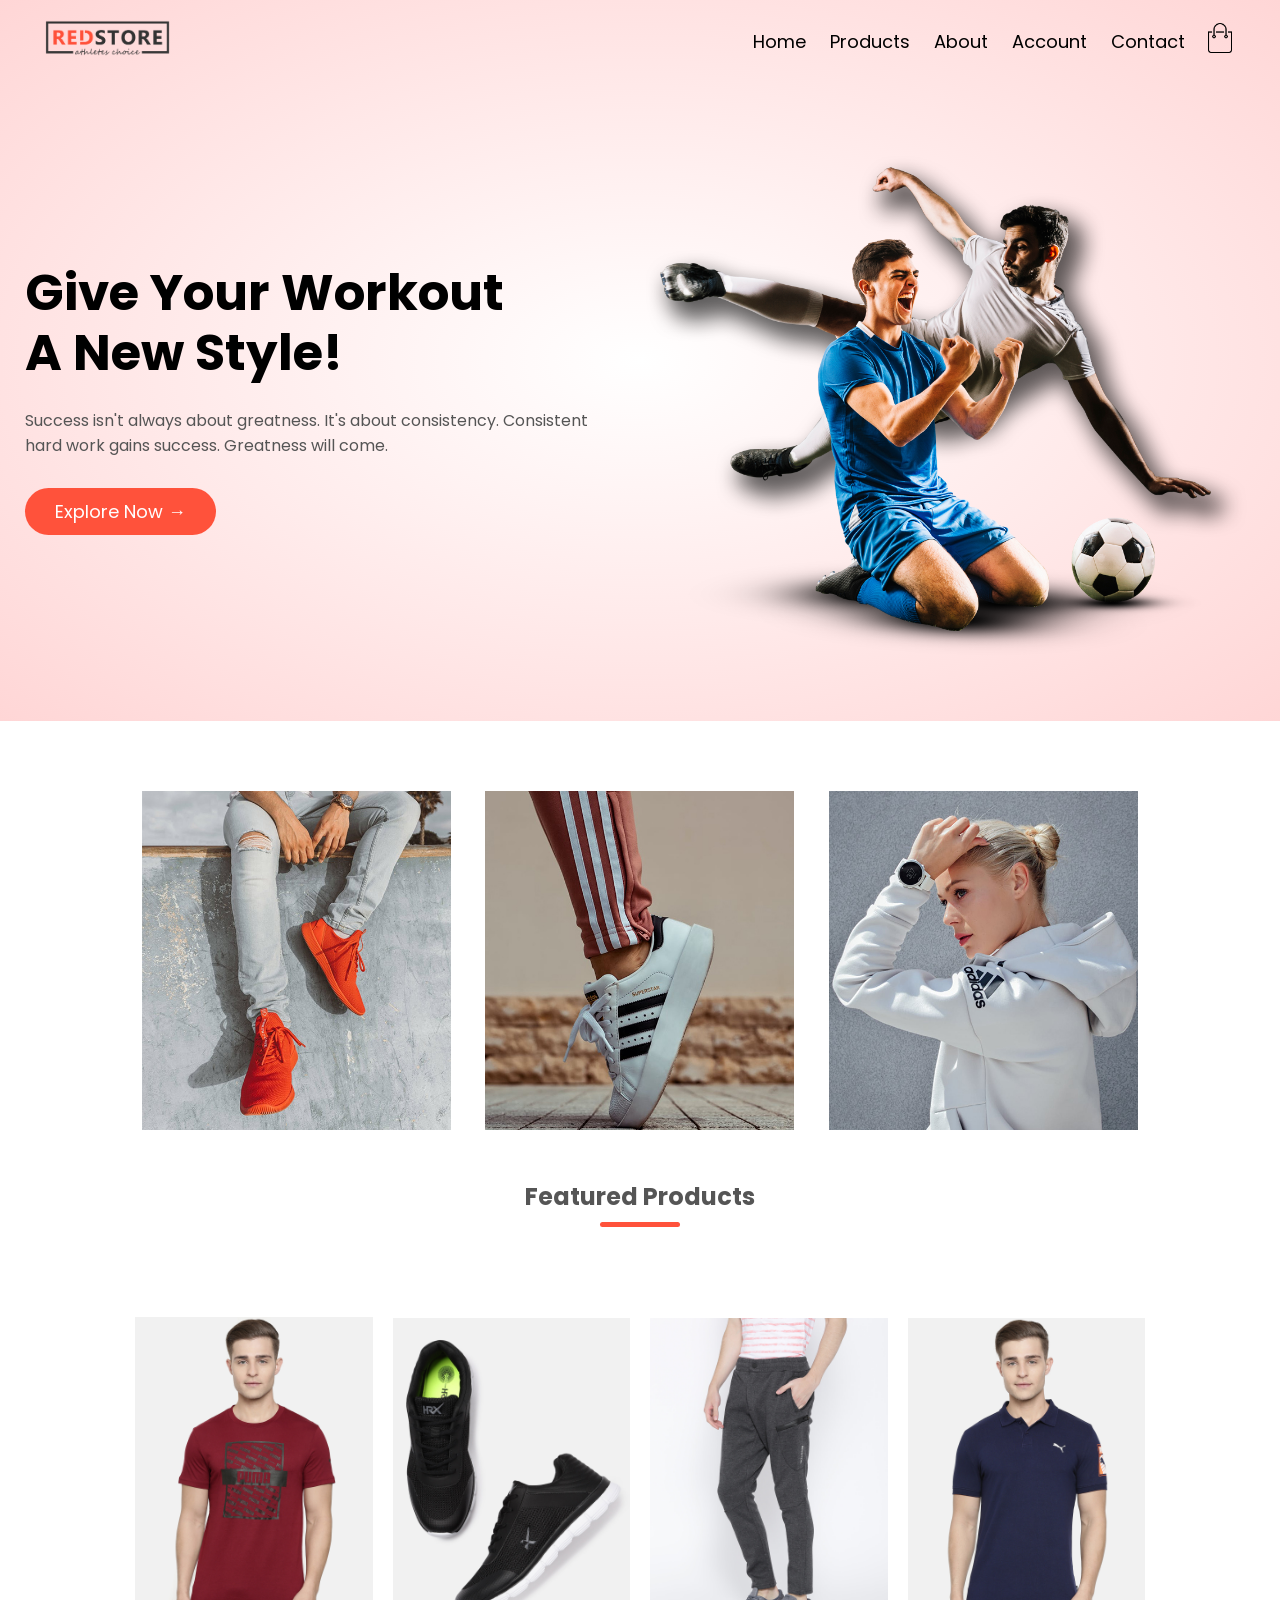
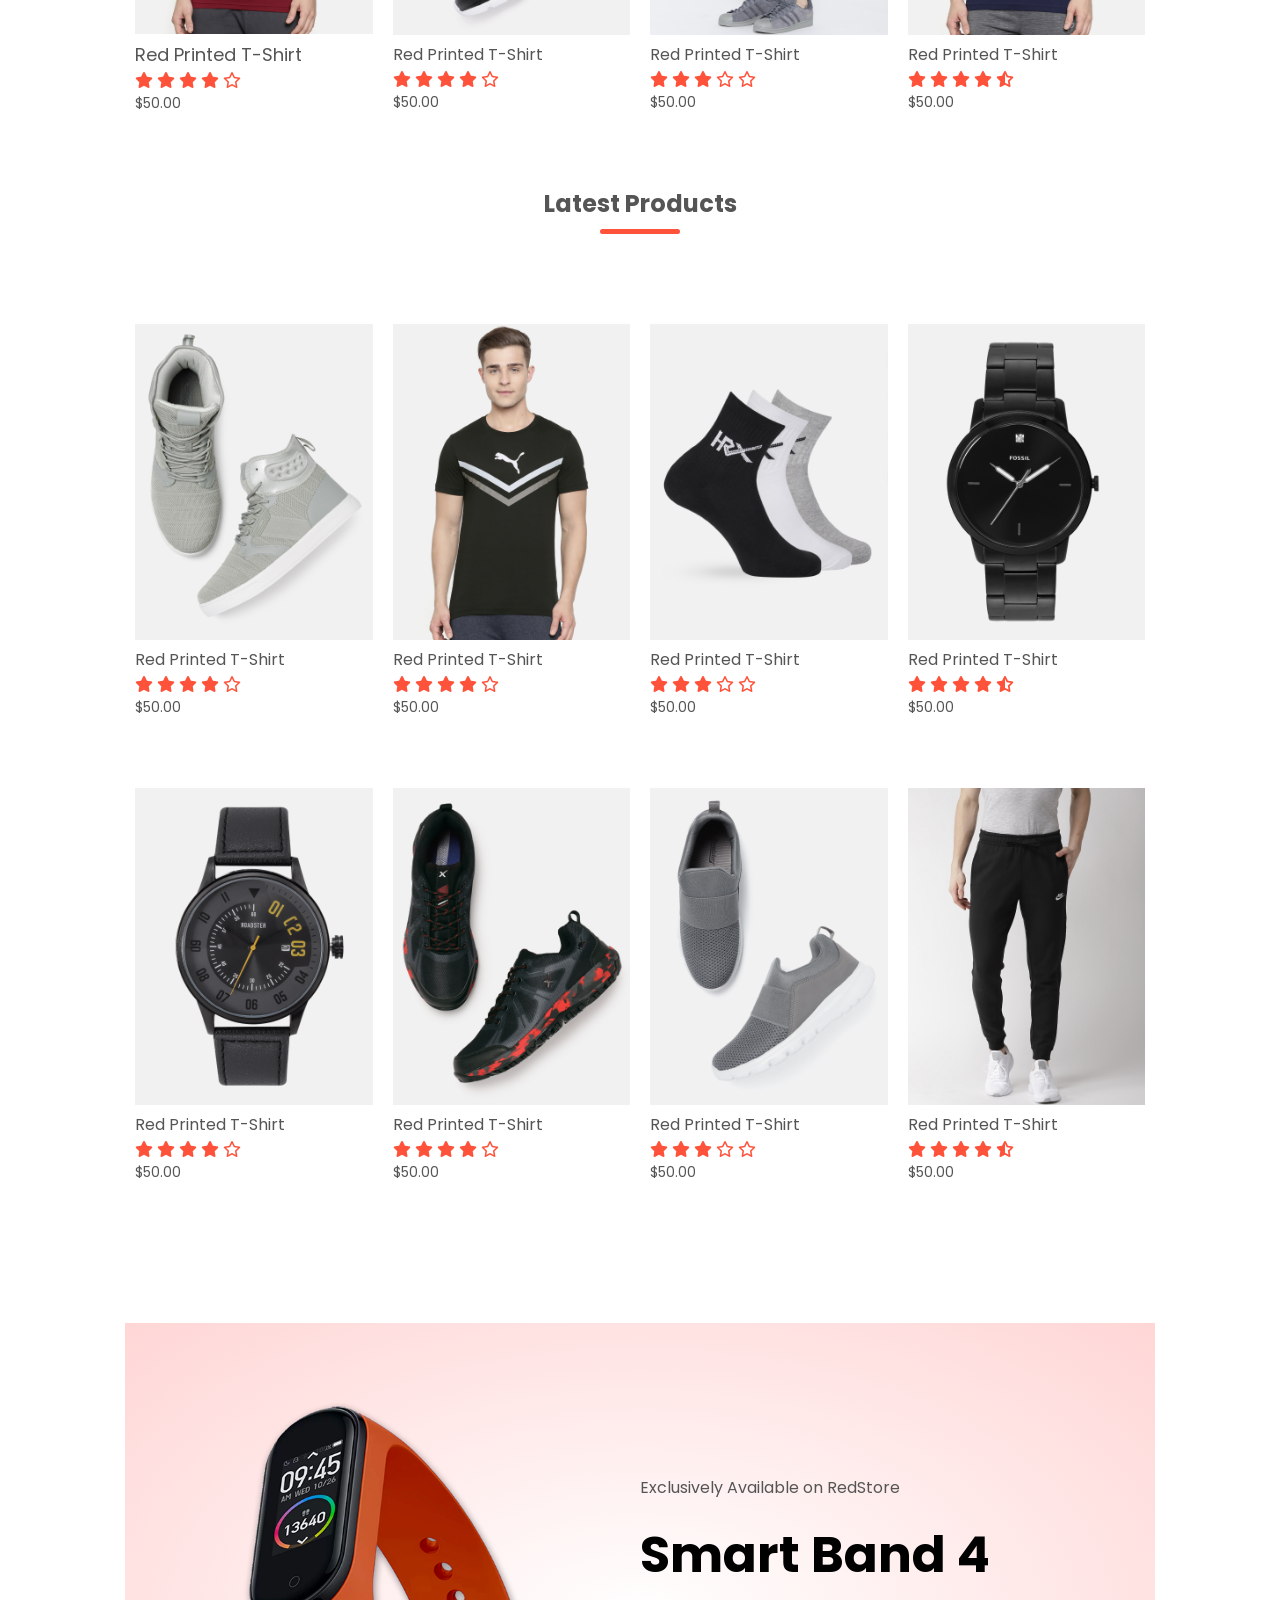
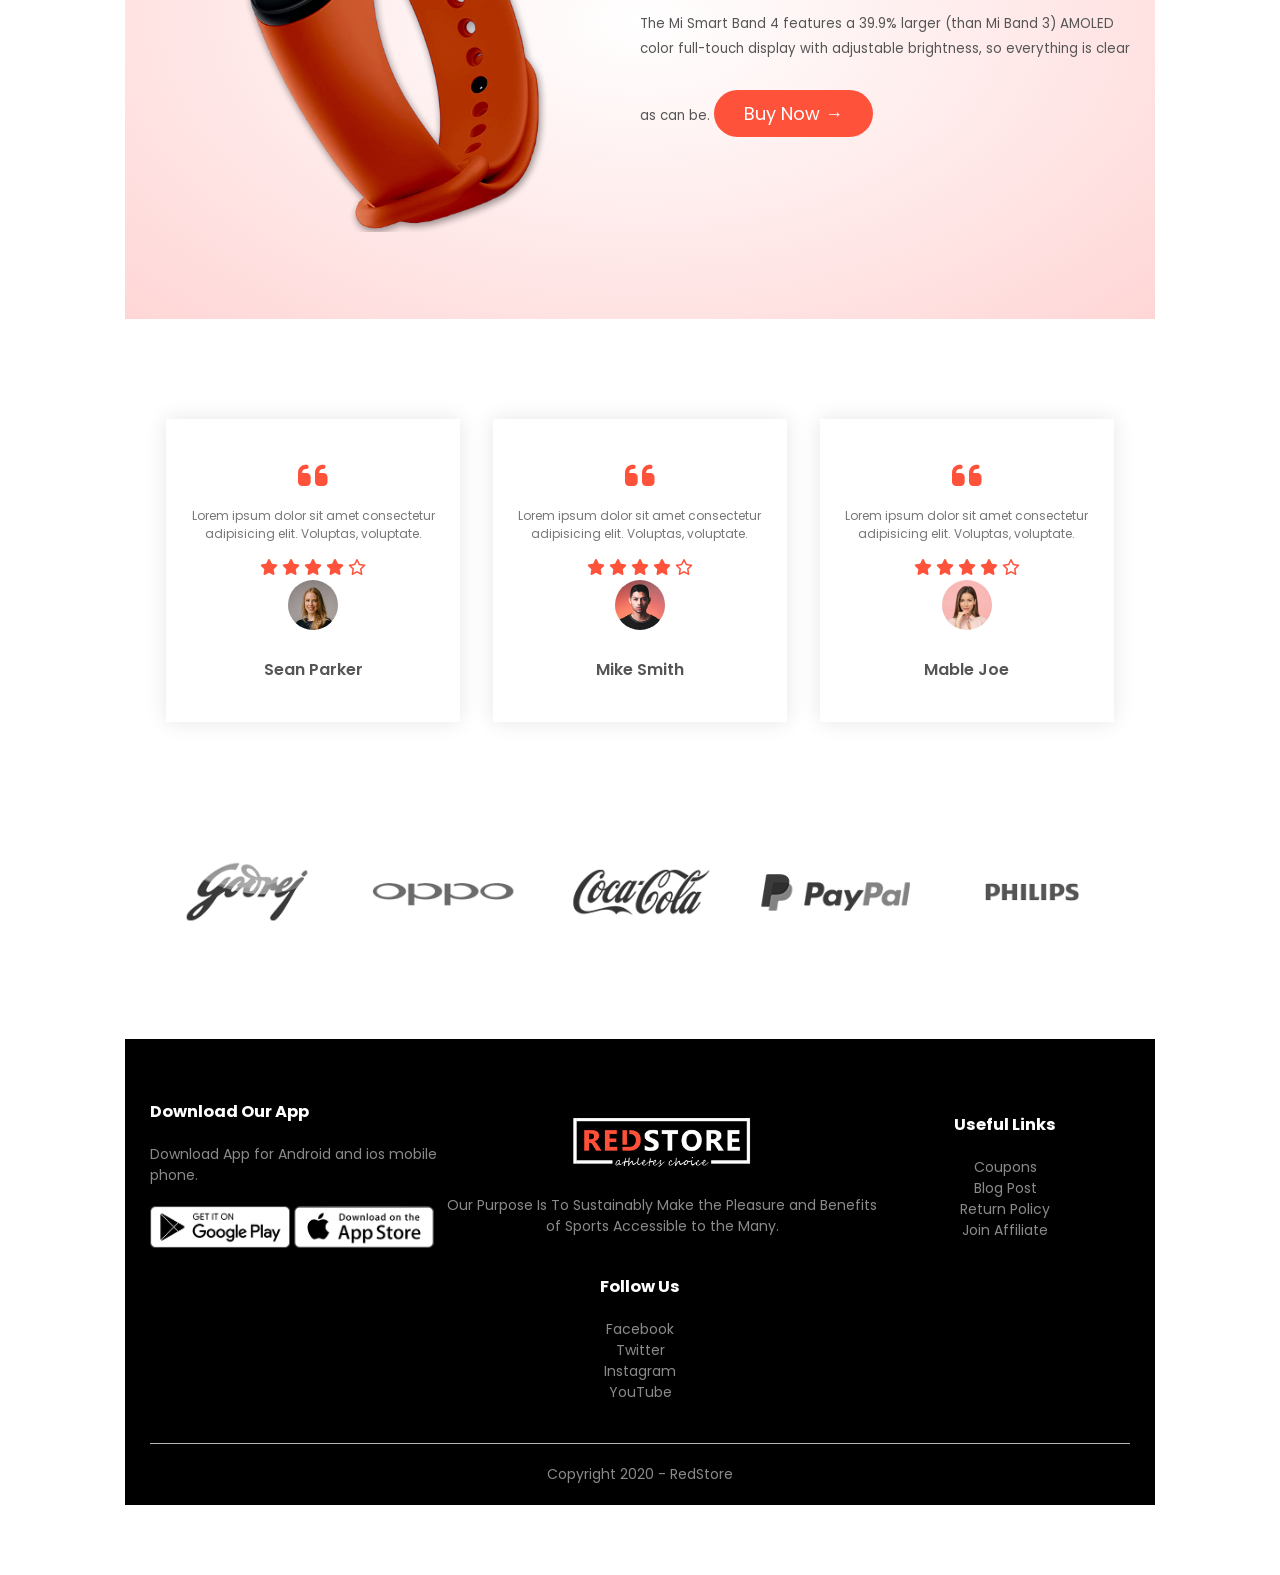
<file: index.html>
<!DOCTYPE html>
<html lang="en">
<head>
    <meta charset="UTF-8">
    <meta name="viewport" content="width=device-width, initial-scale=1.0">
    <title>RedStore | Your Fashion Destination</title>
    <link rel="stylesheet" href="style.css">
    <link rel="preconnect" href="https://fonts.googleapis.com">
<link rel="preconnect" href="https://fonts.gstatic.com" crossorigin>
<link href="https://fonts.googleapis.com/css2?family=Poppins:wght@300;400;500;600;700&display=swap" rel="stylesheet">
    <link rel="stylesheet" href="https://cdnjs.cloudflare.com/ajax/libs/font-awesome/6.6.0/css/all.min.css">
</head>
<body>
    <div class="header">

    <div class="container">
      <div class="navbar">
       <div class="logo">
        <a href="index.html"><img src="images/logo.png" width="125px"></a>
       </div>
       <nav>
            <ul id="MenuItems">
                <li><a href="index.html">Home</a></li>
                <li><a href="product.html">Products</a></li>
                <li><a href="product-details.html">About</a></li>
                <li><a href="account.html">Account</a></li>
                <li><a href="">Contact</a></li>
            </ul>
        </nav>
        <a href="cart.html"><img src="images/cart.png" width="30px" height="30px"></a>
        <img src="images/menu.png" class="menu-icon" 
        onclick="menutoggle()">
    </div>
    <div class="row">
        <div class="col-2">
            <h1>Give Your Workout<br> A New Style!</h1>
            <p>Success isn't always about greatness. It's about consistency. Consistent <br>hard work gains success. Greatness will come.</p>
            <a href="#" class="btn">Explore Now &#8594;</a>
        </div>
        <div class="col-2">
            <img src="images/image1.png">
    </div>
    </div>
</div>

</div>
    <!-- featured categories -->
    <div class="categories">
        <div class="small-container">
            <div class="row">
                <div class="col-3">
                    <img src="images/category-1.jpg">
                </div>
                <div class="col-3">
                    <img src="images/category-2.jpg">
                </div>
                <div class="col-3">
                    <img src="images/category-3.jpg">
                </div>
            </div>
        </div>
        <!-- featured products -->
        <div class="small-container">
            <h2 class="title">Featured Products</h2>
            <div class="row">
                <div class="col-4">
                    <a href="product-details.html"><img src="images/product-1.jpg"></a>
                    <a href="product-details.html"><h4>Red Printed T-Shirt</h4></a>
                    <div class="rating">
                        <i class="fa-solid fa-star"></i>
                        <i class="fa-solid fa-star"></i>
                        <i class="fa-solid fa-star"></i>
                        <i class="fa-solid fa-star"></i>
                        <i class="fa-regular fa-star"></i>
                    </div>
                    <p>$50.00</p>
                </div>
                <div class="col-4">
                    <img src="images/product-2.jpg">
                    <h4>Red Printed T-Shirt</h4>
                    <div class="rating">
                        <i class="fa-solid fa-star"></i>
                        <i class="fa-solid fa-star"></i>
                        <i class="fa-solid fa-star"></i>
                        <i class="fa-solid fa-star"></i>
                        <i class="fa-regular fa-star"></i>
                    </div>
                    <p>$50.00</p>
                </div>
                <div class="col-4">
                    <img src="images/product-3.jpg">
                    <h4>Red Printed T-Shirt</h4>
                    <div class="rating">
                        <i class="fa-solid fa-star"></i>
                        <i class="fa-solid fa-star"></i>
                        <i class="fa-solid fa-star"></i>
                        <i class="fa-regular fa-star"></i>
                        <i class="fa-regular fa-star"></i>
                    </div>
                    <p>$50.00</p>
                </div>
                <div class="col-4">
                    <img src="images/product-4.jpg">
                    <h4>Red Printed T-Shirt</h4>
                    <div class="rating">
                        <i class="fa-solid fa-star"></i>
                        <i class="fa-solid fa-star"></i>
                        <i class="fa-solid fa-star"></i>
                        <i class="fa-solid fa-star"></i>
                        <i class="fa-solid fa-star-half-stroke"></i>
                    </div>
                    <p>$50.00</p>
                </div>
            </div>
            <h2 class="title">Latest Products</h2>
            <div class="row">
                <div class="col-4">
                    <img src="images/product-5.jpg">
                    <h4>Red Printed T-Shirt</h4>
                    <div class="rating">
                        <i class="fa-solid fa-star"></i>
                        <i class="fa-solid fa-star"></i>
                        <i class="fa-solid fa-star"></i>
                        <i class="fa-solid fa-star"></i>
                        <i class="fa-regular fa-star"></i>
                    </div>
                    <p>$50.00</p>
                </div>
                <div class="col-4">
                    <img src="images/product-6.jpg">
                    <h4>Red Printed T-Shirt</h4>
                    <div class="rating">
                        <i class="fa-solid fa-star"></i>
                        <i class="fa-solid fa-star"></i>
                        <i class="fa-solid fa-star"></i>
                        <i class="fa-solid fa-star"></i>
                        <i class="fa-regular fa-star"></i>
                    </div>
                    <p>$50.00</p>
                </div>
                <div class="col-4">
                    <img src="images/product-7.jpg">
                    <h4>Red Printed T-Shirt</h4>
                    <div class="rating">
                        <i class="fa-solid fa-star"></i>
                        <i class="fa-solid fa-star"></i>
                        <i class="fa-solid fa-star"></i>
                        <i class="fa-regular fa-star"></i>
                        <i class="fa-regular fa-star"></i>
                    </div>
                    <p>$50.00</p>
                </div>
                <div class="col-4">
                    <img src="images/product-8.jpg">
                    <h4>Red Printed T-Shirt</h4>
                    <div class="rating">
                        <i class="fa-solid fa-star"></i>
                        <i class="fa-solid fa-star"></i>
                        <i class="fa-solid fa-star"></i>
                        <i class="fa-solid fa-star"></i>
                        <i class="fa-solid fa-star-half-stroke"></i>
                    </div>
                    <p>$50.00</p>
                </div>
                </div>
                <div class="row">
                <div class="col-4">
                    <img src="images/product-9.jpg">
                    <h4>Red Printed T-Shirt</h4>
                    <div class="rating">
                        <i class="fa-solid fa-star"></i>
                        <i class="fa-solid fa-star"></i>
                        <i class="fa-solid fa-star"></i>
                        <i class="fa-solid fa-star"></i>
                        <i class="fa-regular fa-star"></i>
                    </div>
                    <p>$50.00</p>
                </div>
                <div class="col-4">
                    <img src="images/product-10.jpg">
                    <h4>Red Printed T-Shirt</h4>
                    <div class="rating">
                        <i class="fa-solid fa-star"></i>
                        <i class="fa-solid fa-star"></i>
                        <i class="fa-solid fa-star"></i>
                        <i class="fa-solid fa-star"></i>
                        <i class="fa-regular fa-star"></i>
                    </div>
                    <p>$50.00</p>
                </div>
                <div class="col-4">
                    <img src="images/product-11.jpg">
                    <h4>Red Printed T-Shirt</h4>
                    <div class="rating">
                        <i class="fa-solid fa-star"></i>
                        <i class="fa-solid fa-star"></i>
                        <i class="fa-solid fa-star"></i>
                        <i class="fa-regular fa-star"></i>
                        <i class="fa-regular fa-star"></i>
                    </div>
                    <p>$50.00</p>
                </div>
                <div class="col-4">
                    <img src="images/product-12.jpg">
                    <h4>Red Printed T-Shirt</h4>
                    <div class="rating">
                        <i class="fa-solid fa-star"></i>
                        <i class="fa-solid fa-star"></i>
                        <i class="fa-solid fa-star"></i>
                        <i class="fa-solid fa-star"></i>
                        <i class="fa-solid fa-star-half-stroke"></i>
                    </div>
                    <p>$50.00</p>
                </div>
                
            </div>

            <!-- offer -->

            
                <div class="offer">
                    <div class="small-container">
                        <div class="row">
                            <div class="col-2">
                                <img src="images/exclusive.png" class="offer-img">
                            </div>
                            <div class="col-2">
                                <p>Exclusively Available on RedStore</p>
                                <h1>Smart Band 4</h1>
                                <small>The Mi Smart Band 4 features a 39.9% larger (than Mi Band 3) AMOLED color full-touch display with adjustable brightness, so everything is clear as can be.</small>
                                <a href="#" class="btn">Buy Now &#8594;</a>
                            </div>
                        </div>
                    </div>
                </div>
<!--  testimonial -->
                <div class="testimonial">
                    <div class="small-container">
                        <div class="row">
                            <div class="col-3">
                                <i class="fa-solid fa-quote-left"></i>
                                <p>Lorem ipsum dolor sit amet consectetur adipisicing elit. Voluptas, voluptate.</p>
                                <div class="rating">
                                    <i class="fa-solid fa-star"></i>
                                    <i class="fa-solid fa-star"></i>
                                    <i class="fa-solid fa-star"></i>
                                    <i class="fa-solid fa-star"></i>
                                    <i class="fa-regular fa-star"></i>
                                </div>
                                <img src="images/user-1.png" >
                                <h3>Sean Parker</h3>
                            </div>
                             <div class="col-3">
                                <i class="fa-solid fa-quote-left"></i>
                                <p>Lorem ipsum dolor sit amet consectetur adipisicing elit. Voluptas, voluptate.</p>
                                <div class="rating">
                                    <i class="fa-solid fa-star"></i>
                                    <i class="fa-solid fa-star"></i>
                                    <i class="fa-solid fa-star"></i>
                                    <i class="fa-solid fa-star"></i>
                                    <i class="fa-regular fa-star"></i>
                                </div>
                                <img src="images/user-2.png" >
                                <h3>Mike Smith</h3>
                            </div>
                             <div class="col-3">
                                <i class="fa-solid fa-quote-left"></i>
                                <p>Lorem ipsum dolor sit amet consectetur adipisicing elit. Voluptas, voluptate.</p>
                                <div class="rating">
                                    <i class="fa-solid fa-star"></i>
                                    <i class="fa-solid fa-star"></i>
                                    <i class="fa-solid fa-star"></i>
                                    <i class="fa-solid fa-star"></i>
                                    <i class="fa-regular fa-star"></i>
                                </div>
                                <img src="images/user-3.png" >
                                <h3>Mable Joe</h3>
                            </div>
                        </div>  

                    </div>

                </div>
 <!-- -------brands---------- -->
                <div class="brands">
                    <div class="small-container">
                        <div class="row">
                            <div class="col-5">
                                <img src="images/logo-godrej.png" >
                            </div>
                             <div class="col-5">
                                <img src="images/logo-oppo.png" >
                            </div>
                             <div class="col-5">
                                <img src="images/logo-coca-cola.png" >
                            </div>
                             <div class="col-5">
                                <img src="images/logo-paypal.png" >
                            </div>
                             <div class="col-5">
                                <img src="images/logo-philips.png" >
                            </div>
                        </div>  

                    </div>

                </div>
                <!-- -----footer------ -->
                <div class="footer">
                    <div class="container">
                        <div class="row">
                            <div class="footer-col-1">
                                <h3>Download Our App</h3>
                                <p>Download App for Android and ios mobile phone.</p>
                                <div class="app-logo">
                                    <img src="images/play-store.png" >
                                    <img src="images/app-store.png" >
                                </div>
                            </div>
                             <div class="footer-col-2">
                                <img src="images/logo-white.png" >
                                <p>Our Purpose Is To Sustainably Make the Pleasure and Benefits of Sports Accessible to the Many.</p>
                            </div>
                             <div class="footer-col-3">
                                <h3>Useful Links</h3>
                                <ul>
                                    <li>Coupons</li>
                                    <li>Blog Post</li>
                                    <li>Return Policy</li>
                                    <li>Join Affiliate</li>
                                </ul>
                            </div>
                             <div class="footer-col-4">
                                <h3>Follow Us</h3>
                                <ul>
                                    <li>Facebook</li>
                                    <li>Twitter</li>
                                    <li>Instagram</li>
                                    <li>YouTube</li>
                                </ul>
                            </div>
                        </div>  
                        <hr>
                        <p class="copyright">Copyright 2020 - RedStore</p>

                    </div>
                    </div>

                    <!-- ------js for toggle menu------- -->
                    <script>
                        var MenuItems = document.getElementById("MenuItems");
                        MenuItems.style.maxHeight = "0px";
                        function menutoggle(){
                            if(MenuItems.style.maxHeight == "0px"){
                                MenuItems.style.maxHeight = "200px";
                            }
                            else{
                                MenuItems.style.maxHeight = "0px";
                            }
                        }
                    </script>
</body>
</html>
</file>
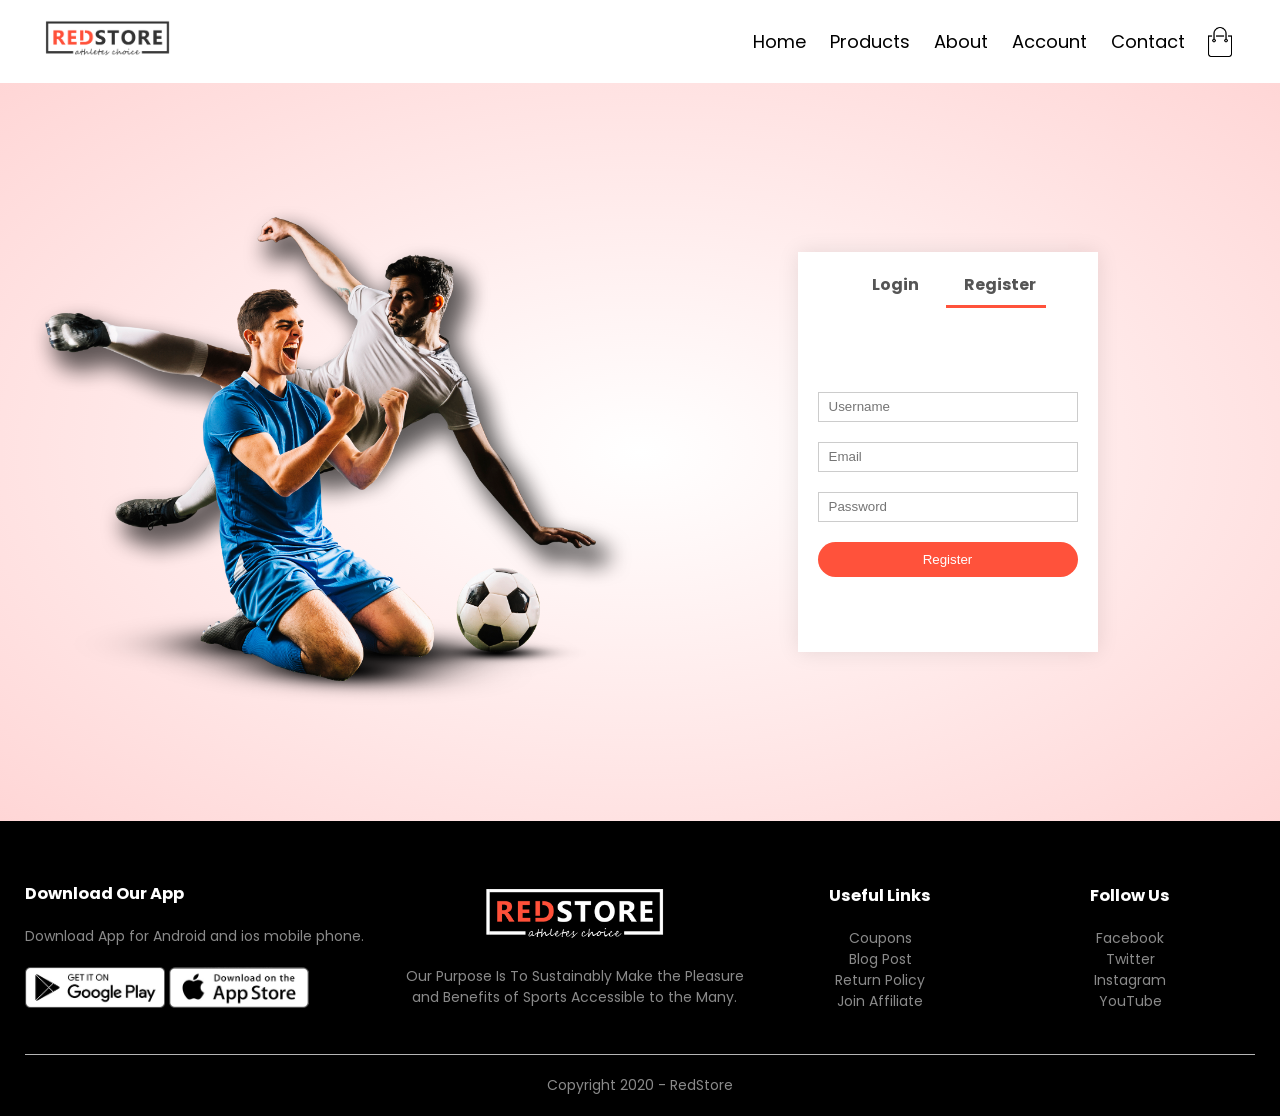
<file: account.html>
<!DOCTYPE html>
<html lang="en">
<head>
    <meta charset="UTF-8">
    <meta name="viewport" content="width=device-width, initial-scale=1.0">
    <title>Products - RedStore </title>
    <link rel="stylesheet" href="style.css">
    <link rel="preconnect" href="https://fonts.googleapis.com">
<link rel="preconnect" href="https://fonts.gstatic.com" crossorigin>
<link href="https://fonts.googleapis.com/css2?family=Poppins:wght@300;400;500;600;700&display=swap" rel="stylesheet">
    <link rel="stylesheet" href="https://cdnjs.cloudflare.com/ajax/libs/font-awesome/6.6.0/css/all.min.css">
</head>
<body>
   
    <div class="container">
      <div class="navbar">
       <div class="logo">
        <img src="images/logo.png" width="125px">
       </div>
       <nav>
            <ul id="MenuItems">
                <li><a href="index.html">Home</a></li>
                <li><a href="product.html">Products</a></li>
                <li><a href="product-details.html">About</a></li>
                <li><a href="account.html">Account</a></li>
                <li><a href="#">Contact</a></li>
            </ul>
        </nav>
        <img src="images/cart.png" width="30px" height="30px">
        <img src="images/menu.png" class="menu-icon" 
        onclick="menutoggle()">
    </div>
</div>

<div class="account-page">
    <div class="container">
        <div class="row">
            <div class="col-2">
                <img src="images/image1.png" width="100%">
            </div>
            <div class="col-2">
                <div class="form-container">
                    <div class="form-btn">
                        <span onclick="login()">Login</span>
                        <span onclick="register()">Register</span>
                        <hr id="Indicator">
                    </div>
                    <form id="LoginForm">
                        <input type="text" placeholder="Username">
                        <input type="password" placeholder="Password">
                        <button type="submit" class="btn">Login</button>
                        <a href="">Forgot password</a>
                    </form>
                    <form id="RegForm">
                        <input type="text" placeholder="Username">
                        <input type="email" placeholder="Email">
                        <input type="password" placeholder="Password">
                        <button type="submit" class="btn">Register</button>
                    </form>

                </div>
            </div>
        </div>
    </div>
</div>

                <!-- -----footer------ -->
                <div class="footer">
                    <div class="container">
                        <div class="row">
                            <div class="footer-col-1">
                                <h3>Download Our App</h3>
                                <p>Download App for Android and ios mobile phone.</p>
                                <div class="app-logo">
                                    <img src="images/play-store.png" >
                                    <img src="images/app-store.png" >
                                </div>
                            </div>
                             <div class="footer-col-2">
                                <img src="images/logo-white.png" >
                                <p>Our Purpose Is To Sustainably Make the Pleasure and Benefits of Sports Accessible to the Many.</p>
                            </div>
                             <div class="footer-col-3">
                                <h3>Useful Links</h3>
                                <ul>
                                    <li>Coupons</li>
                                    <li>Blog Post</li>
                                    <li>Return Policy</li>
                                    <li>Join Affiliate</li>
                                </ul>
                            </div>
                             <div class="footer-col-4">
                                <h3>Follow Us</h3>
                                <ul>
                                    <li>Facebook</li>
                                    <li>Twitter</li>
                                    <li>Instagram</li>
                                    <li>YouTube</li>
                                </ul>
                            </div>
                        </div>  
                        <hr>
                        <p class="copyright">Copyright 2020 - RedStore</p>

                    </div>
                    </div>

                    <!-- ------js for toggle menu------- -->
                    <script>
                        var MenuItems = document.getElementById("MenuItems");
                        MenuItems.style.maxHeight = "0px";
                        function menutoggle(){
                            if(MenuItems.style.maxHeight == "0px"){
                                MenuItems.style.maxHeight = "200px";
                            }
                            else{
                                MenuItems.style.maxHeight = "0px";
                            }
                        }
                    </script>
                    <!-- ------js for toggle form------- -->
                    <script>
                    var LoginForm = document.getElementById("LoginForm");
                    var RegForm = document.getElementById("RegForm");
                    var Indicator = document.getElementById("Indicator");
                    function register() {
                        RegForm.style.transform = "translateX(0px)";
                        LoginForm.style.transform = "translateX(0px)";
                        Indicator.style.transform = "translateX(100px)";
                    }
                    function login(){
                        RegForm.style.transform = "translateX(300px)"; 
                        LoginForm.style.transform = "translateX(300px)";
                        Indicator.style.transform = "translateX(0px)";
                    }
                    </script>

</body>
</html>
</file>
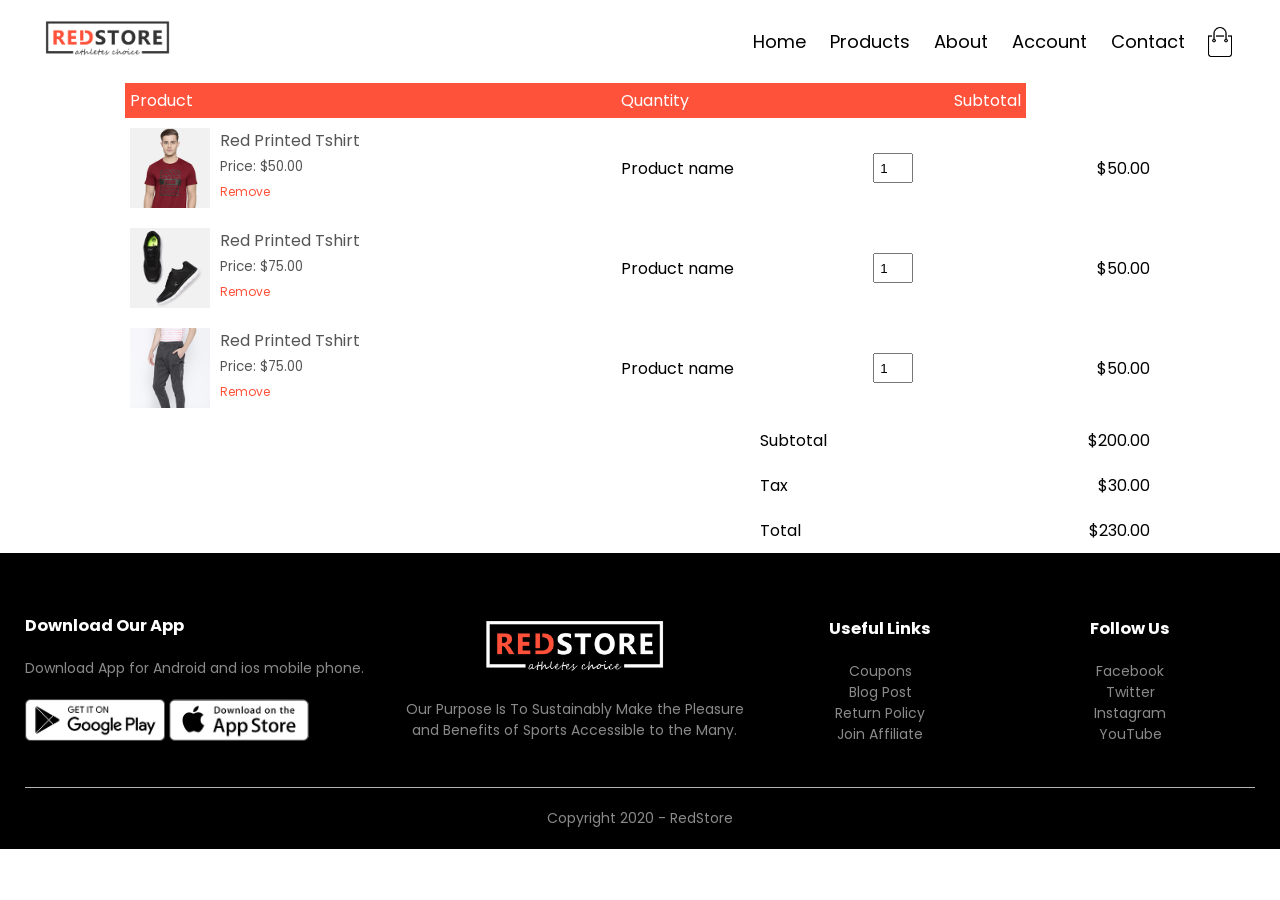
<file: cart.html>
<!DOCTYPE html>
<html lang="en">
<head>
    <meta charset="UTF-8">
    <meta name="viewport" content="width=device-width, initial-scale=1.0">
    <title>Products - RedStore </title>
    <link rel="stylesheet" href="style.css">
    <link rel="preconnect" href="https://fonts.googleapis.com">
<link rel="preconnect" href="https://fonts.gstatic.com" crossorigin>
<link href="https://fonts.googleapis.com/css2?family=Poppins:wght@300;400;500;600;700&display=swap" rel="stylesheet">
    <link rel="stylesheet" href="https://cdnjs.cloudflare.com/ajax/libs/font-awesome/6.6.0/css/all.min.css">
</head>
<body>
   
    <div class="container">
      <div class="navbar">
       <div class="logo">
        <img src="images/logo.png" width="125px">
       </div>
       <nav>
            <ul id="MenuItems">
                <li><a href="index.html">Home</a></li>
                <li><a href="product.html">Products</a></li>
                <li><a href="product-details.html">About</a></li>
                <li><a href="account.html">Account</a></li>
                <li><a href="#">Contact</a></li>
            </ul>
        </nav>
        <img src="images/cart.png" width="30px" height="30px">
        <img src="images/menu.png" class="menu-icon" 
        onclick="menutoggle()">
    </div>
</div>

<!-- ---------cart items details-------- -->
 <div class="small-container">

    <table>
        <tr>
            <th>Product </th>
            <th>Quantity</th>
            <th>Subtotal</th>
        </tr>
        <tr>
            <td>
                <div class="cart-info">
                    <img src="images/buy-1.jpg">
                    <div>
                        <p>Red Printed Tshirt</p>
                        <small>Price: $50.00</small>
                        <br>
                        <a href="">Remove</a>
                    </div>
                </div>
            </td>
            <td>Product name</td>
            <td><input type="number" value="1"></td>
            <td>$50.00</td>
        </tr>
        <tr>
            <td>
                <div class="cart-info">
                    <img src="images/buy-2.jpg">
                    <div>
                        <p>Red Printed Tshirt</p>
                        <small>Price: $75.00</small>
                        <br>
                        <a href="">Remove</a>
                    </div>
                </div>
            </td>
            <td>Product name</td>
            <td><input type="number" value="1"></td>
            <td>$50.00</td>
        </tr>
        <tr>
            <td>
                <div class="cart-info">
                    <img src="images/buy-3.jpg">
                    <div>
                        <p>Red Printed Tshirt</p>
                        <small>Price: $75.00</small>
                        <br>
                        <a href="">Remove</a>
                    </div>
                </div>
            </td>
            <td>Product name</td>
            <td><input type="number" value="1"></td>
            <td>$50.00</td>
        </tr>



    </table>

    <div class="total-price">
        <table>
            <tr>
                <td>Subtotal</td>
                <td>$200.00</td>
            </tr>
            <tr>
                <td>Tax</td>
                <td>$30.00</td>
            </tr>
            <tr>
                <td>Total</td>
                <td>$230.00</td>
            </tr>
        </table>
    </div>
 </div>
                <!-- -----footer------ -->
                <div class="footer">
                    <div class="container">
                        <div class="row">
                            <div class="footer-col-1">
                                <h3>Download Our App</h3>
                                <p>Download App for Android and ios mobile phone.</p>
                                <div class="app-logo">
                                    <img src="images/play-store.png" >
                                    <img src="images/app-store.png" >
                                </div>
                            </div>
                             <div class="footer-col-2">
                                <img src="images/logo-white.png" >
                                <p>Our Purpose Is To Sustainably Make the Pleasure and Benefits of Sports Accessible to the Many.</p>
                            </div>
                             <div class="footer-col-3">
                                <h3>Useful Links</h3>
                                <ul>
                                    <li>Coupons</li>
                                    <li>Blog Post</li>
                                    <li>Return Policy</li>
                                    <li>Join Affiliate</li>
                                </ul>
                            </div>
                             <div class="footer-col-4">
                                <h3>Follow Us</h3>
                                <ul>
                                    <li>Facebook</li>
                                    <li>Twitter</li>
                                    <li>Instagram</li>
                                    <li>YouTube</li>
                                </ul>
                            </div>
                        </div>  
                        <hr>
                        <p class="copyright">Copyright 2020 - RedStore</p>

                    </div>
                    </div>

                    <!-- ------js for toggle menu------- -->
                    <script>
                        var MenuItems = document.getElementById("MenuItems");
                        MenuItems.style.maxHeight = "0px";
                        function menutoggle(){
                            if(MenuItems.style.maxHeight == "0px"){
                                MenuItems.style.maxHeight = "200px";
                            }
                            else{
                                MenuItems.style.maxHeight = "0px";
                            }
                        }
                    </script>

</body>
</html>
</file>
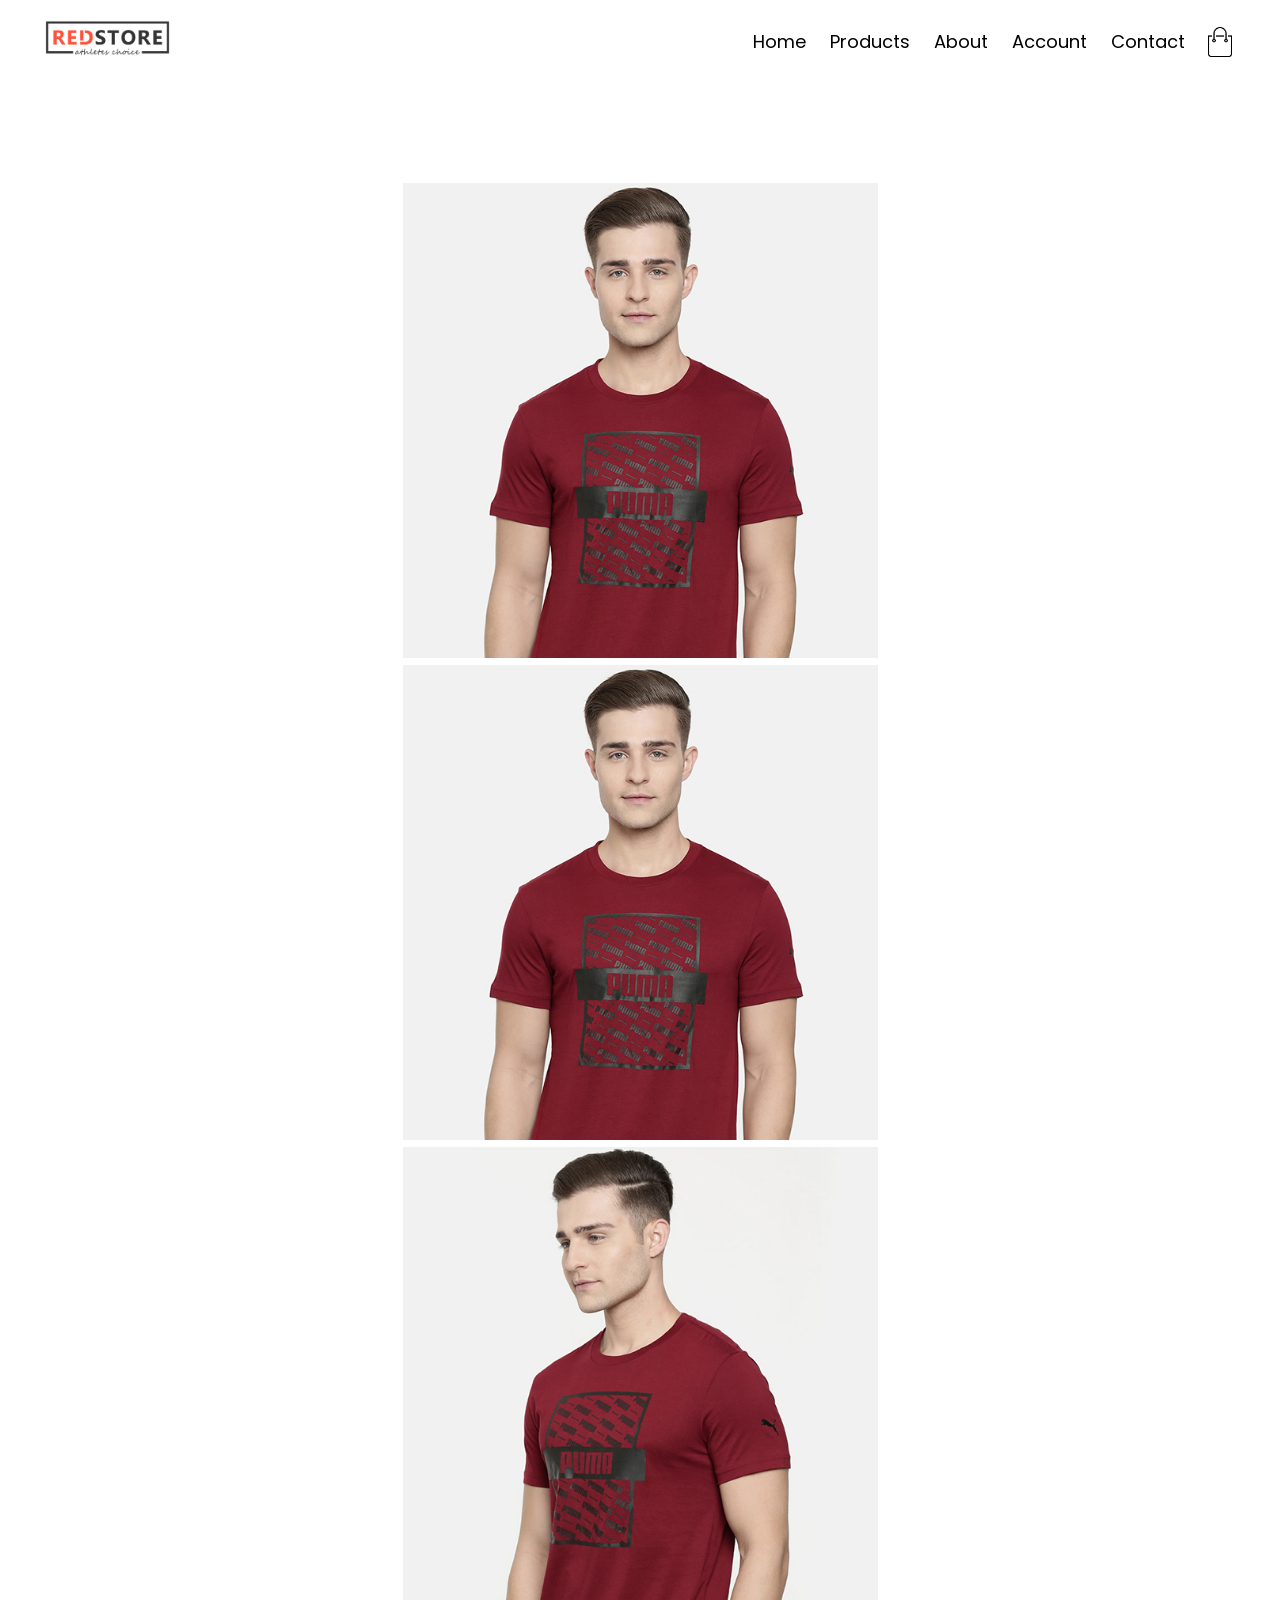
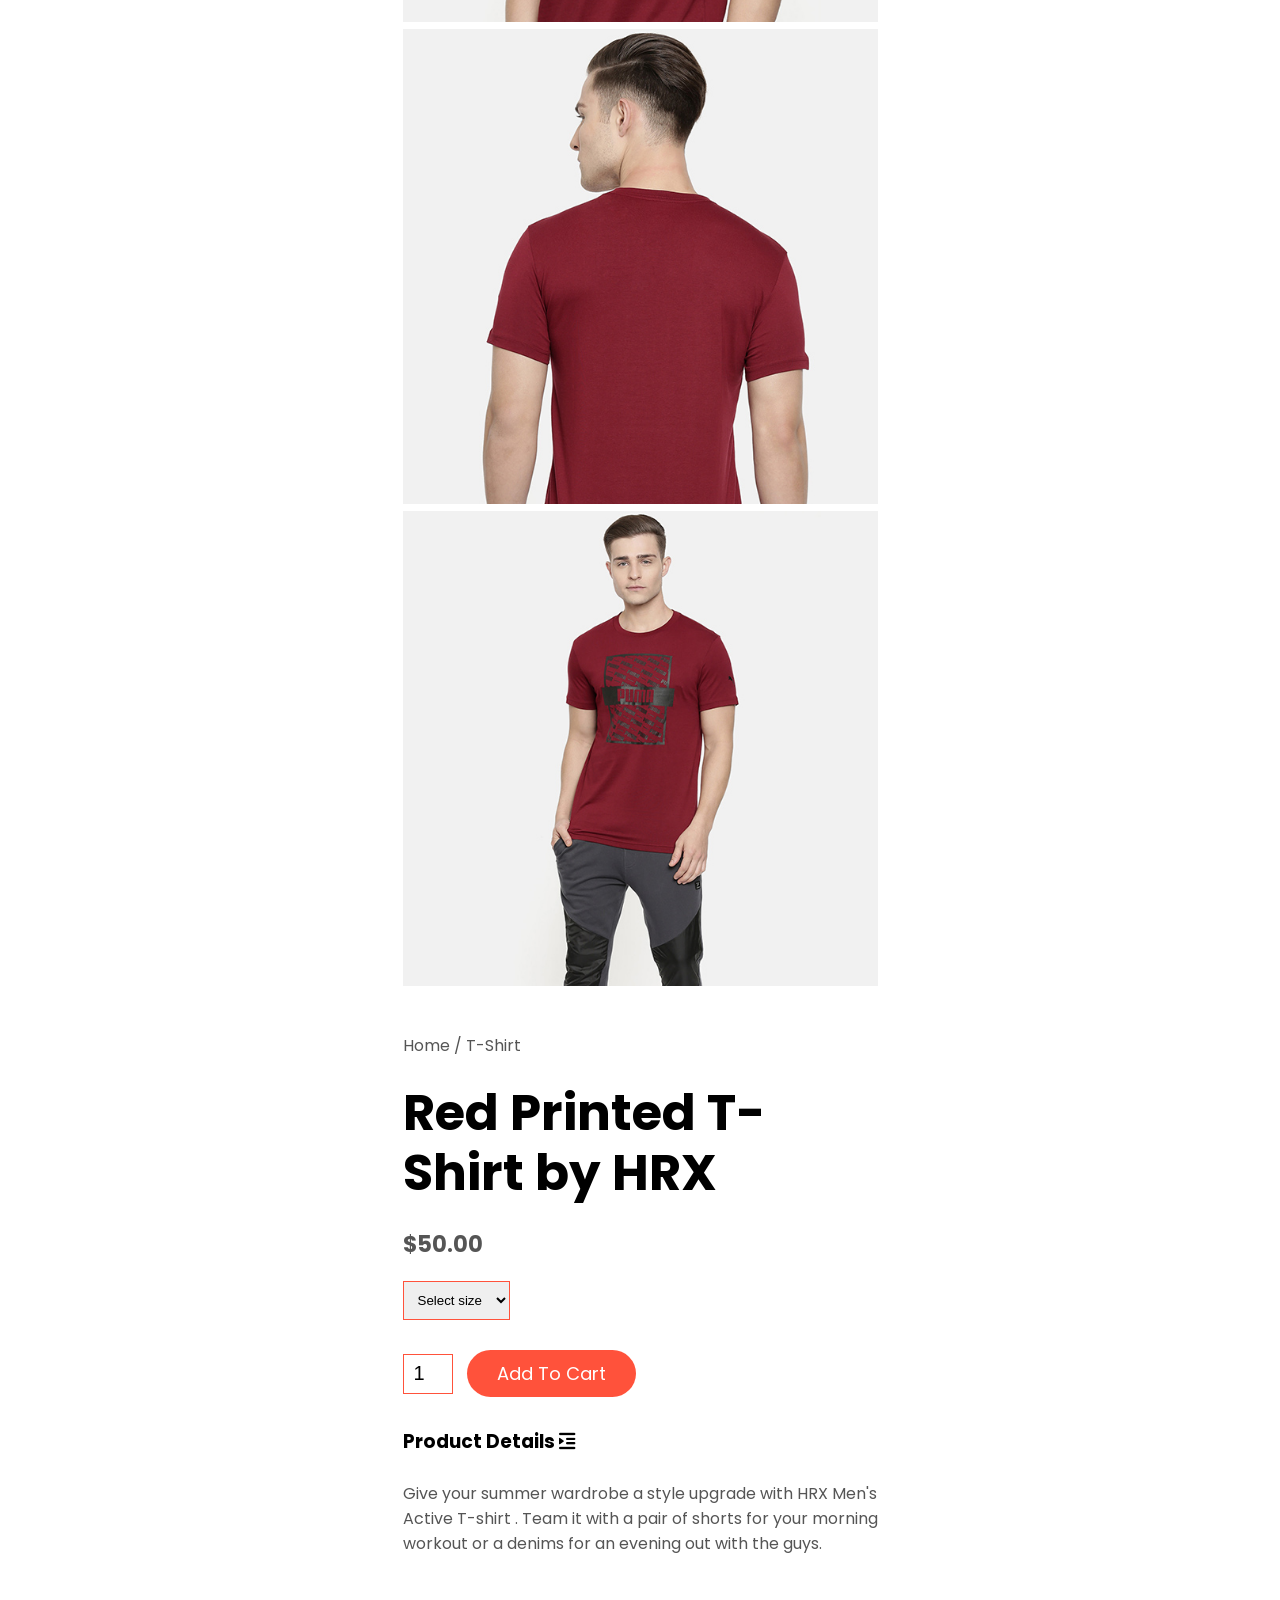
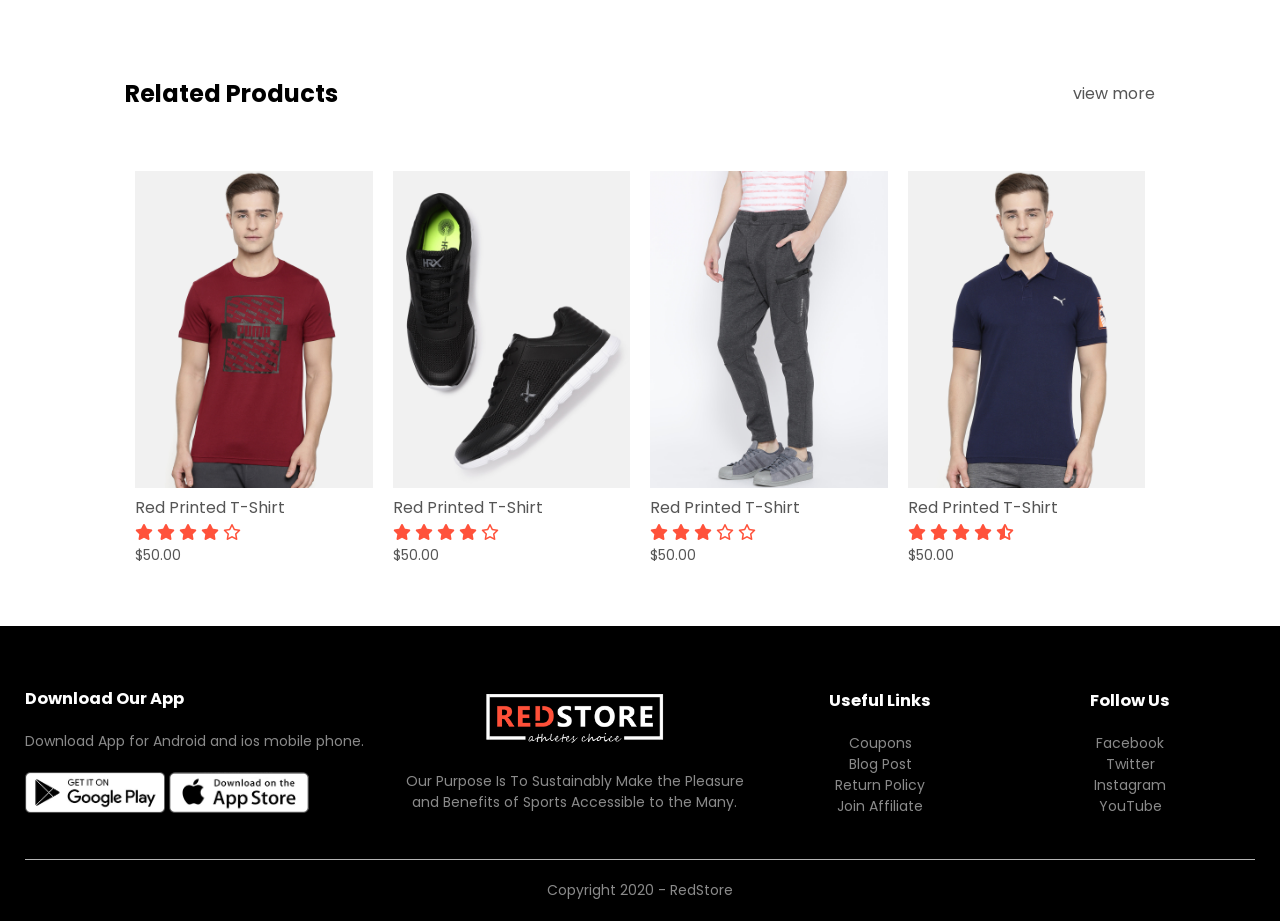
<file: product-details.html>
<!DOCTYPE html>
<html lang="en">
<head>
    <meta charset="UTF-8">
    <meta name="viewport" content="width=device-width, initial-scale=1.0">
    <title>Products - RedStore </title>
    <link rel="stylesheet" href="style.css">
    <link rel="preconnect" href="https://fonts.googleapis.com">
<link rel="preconnect" href="https://fonts.gstatic.com" crossorigin>
<link href="https://fonts.googleapis.com/css2?family=Poppins:wght@300;400;500;600;700&display=swap" rel="stylesheet">
    <link rel="stylesheet" href="https://cdnjs.cloudflare.com/ajax/libs/font-awesome/6.6.0/css/all.min.css">
</head>
<body>
   
    <div class="container">
      <div class="navbar">
       <div class="logo">
        <a href="index.html">
    <img src="images/logo.png" width="125px">
</a>
       </div>
       <nav>
            <ul id="MenuItems">
                <li><a href="index.html">Home</a></li>
                <li><a href="product.html">Products</a></li>
                <li><a href="product-details.html">About</a></li>
                <li><a href="account.html">Account</a></li>
                <li><a href="#">Contact</a></li>
            </ul>
        </nav>
        <img src="images/cart.png" width="30px" height="30px">
        <img src="images/menu.png" class="menu-icon" 
        onclick="menutoggle()">
    </div>
</div>


<!-- --------single product-details------------ -->
 <div class="small-container single-product">
    <div class="row">
        <div class="col-2">
            <img src="images/gallery-1.jpg" width="100%" id="ProductImage">

            <div class="small-img-row">
                <div class="small-img-col">
                    <img src="images/gallery-1.jpg" width="100%" class="small-img">
                </div>
                <div class="small-img-col">
                    <img src="images/gallery-2.jpg" width="100%" class="small-img">
                </div>
                <div class="small-img-col">
                    <img src="images/gallery-3.jpg" width="100%" class="small-img">
                </div>
                <div class="small-img-col">
                    <img src="images/gallery-4.jpg" width="100%" class="small-img">
                </div>

            </div>
        </div>
    </div>
    <div class="row">
        <div class="col-2">
            <p>Home / T-Shirt</p>
            <h1>Red Printed T-Shirt by HRX</h1>
            <h4>$50.00</h4>
            <select>
                <option>Select size</option>
                <option>XXL</option>
                <option>XL</option>
                <option>Large</option>
                <option>Small</option>
            </select>
            <input type="number" value="1">
            <a href="" class="btn">Add To Cart</a>

            <h3>Product Details <i class="fa-solid fa-indent"></i></h3>
            <br>
            <p>Give your summer wardrobe a style upgrade with HRX 
                Men's Active T-shirt . Team it with a pair of shorts for 
                your morning workout or a denims for an evening out with the guys.
            </p>
        </div>
    </div>

 </div>

 <!-- -------title------- -->
  <div class="small-container">
    <div class="row row-2">
        <h2>Related Products</h2>
        <p>view more</p>
    </div>
  </div>

 <!-- -----------products--------- -->

        <div class="small-container">
            <div class="row">
                <div class="col-4">
                    <img src="images/product-1.jpg">
                    <h4>Red Printed T-Shirt</h4>
                    <div class="rating">
                        <i class="fa-solid fa-star"></i>
                        <i class="fa-solid fa-star"></i>
                        <i class="fa-solid fa-star"></i>
                        <i class="fa-solid fa-star"></i>
                        <i class="fa-regular fa-star"></i>
                    </div>
                    <p>$50.00</p>
                </div>
                <div class="col-4">
                    <img src="images/product-2.jpg">
                    <h4>Red Printed T-Shirt</h4>
                    <div class="rating">
                        <i class="fa-solid fa-star"></i>
                        <i class="fa-solid fa-star"></i>
                        <i class="fa-solid fa-star"></i>
                        <i class="fa-solid fa-star"></i>
                        <i class="fa-regular fa-star"></i>
                    </div>
                    <p>$50.00</p>
                </div>
                <div class="col-4">
                    <img src="images/product-3.jpg">
                    <h4>Red Printed T-Shirt</h4>
                    <div class="rating">
                        <i class="fa-solid fa-star"></i>
                        <i class="fa-solid fa-star"></i>
                        <i class="fa-solid fa-star"></i>
                        <i class="fa-regular fa-star"></i>
                        <i class="fa-regular fa-star"></i>
                    </div>
                    <p>$50.00</p>
                </div>
                <div class="col-4">
                    <img src="images/product-4.jpg">
                    <h4>Red Printed T-Shirt</h4>
                    <div class="rating">
                        <i class="fa-solid fa-star"></i>
                        <i class="fa-solid fa-star"></i>
                        <i class="fa-solid fa-star"></i>
                        <i class="fa-solid fa-star"></i>
                        <i class="fa-solid fa-star-half-stroke"></i>
                    </div>
                    <p>$50.00</p>
                </div>
             
            </div>
        </div>
        

 
                <!-- -----footer------ -->
                <div class="footer">
                    <div class="container">
                        <div class="row">
                            <div class="footer-col-1">
                                <h3>Download Our App</h3>
                                <p>Download App for Android and ios mobile phone.</p>
                                <div class="app-logo">
                                    <img src="images/play-store.png" >
                                    <img src="images/app-store.png" >
                                </div>
                            </div>
                             <div class="footer-col-2">
                                <img src="images/logo-white.png" >
                                <p>Our Purpose Is To Sustainably Make the Pleasure and Benefits of Sports Accessible to the Many.</p>
                            </div>
                             <div class="footer-col-3">
                                <h3>Useful Links</h3>
                                <ul>
                                    <li>Coupons</li>
                                    <li>Blog Post</li>
                                    <li>Return Policy</li>
                                    <li>Join Affiliate</li>
                                </ul>
                            </div>
                             <div class="footer-col-4">
                                <h3>Follow Us</h3>
                                <ul>
                                    <li>Facebook</li>
                                    <li>Twitter</li>
                                    <li>Instagram</li>
                                    <li>YouTube</li>
                                </ul>
                            </div>
                        </div>  
                        <hr>
                        <p class="copyright">Copyright 2020 - RedStore</p>

                    </div>
                    </div>
            

                    <!-- ------js for toggle menu------- -->
                    <script>
                        var MenuItems = document.getElementById("MenuItems");
                        MenuItems.style.maxHeight = "0px";
                        function menutoggle(){
                            if(MenuItems.style.maxHeight == "0px"){
                                MenuItems.style.maxHeight = "200px";
                            }
                            else{
                                MenuItems.style.maxHeight = "0px";
                            }
                        }
                    </script>
            
<!-- ------------js for script------------ -->
 <script>
    var ProductImage = document.getElementById("ProductImage");
    var SmallImg = document.getElementsByClassName("small-img");
      
       SmallImg[0].onclick = function()
       {
        ProductImage.src = SmallImg[0].src;
       }
       SmallImg[1].onclick = function()
       {
        ProductImage.src = SmallImg[1].src;
       }
       SmallImg[2].onclick = function()
       {
        ProductImage.src = SmallImg[2].src;
       }
       SmallImg[3].onclick = function()
       {
        ProductImage.src = SmallImg[3].src;
       }
 </script>
</body>
</html>
</file>
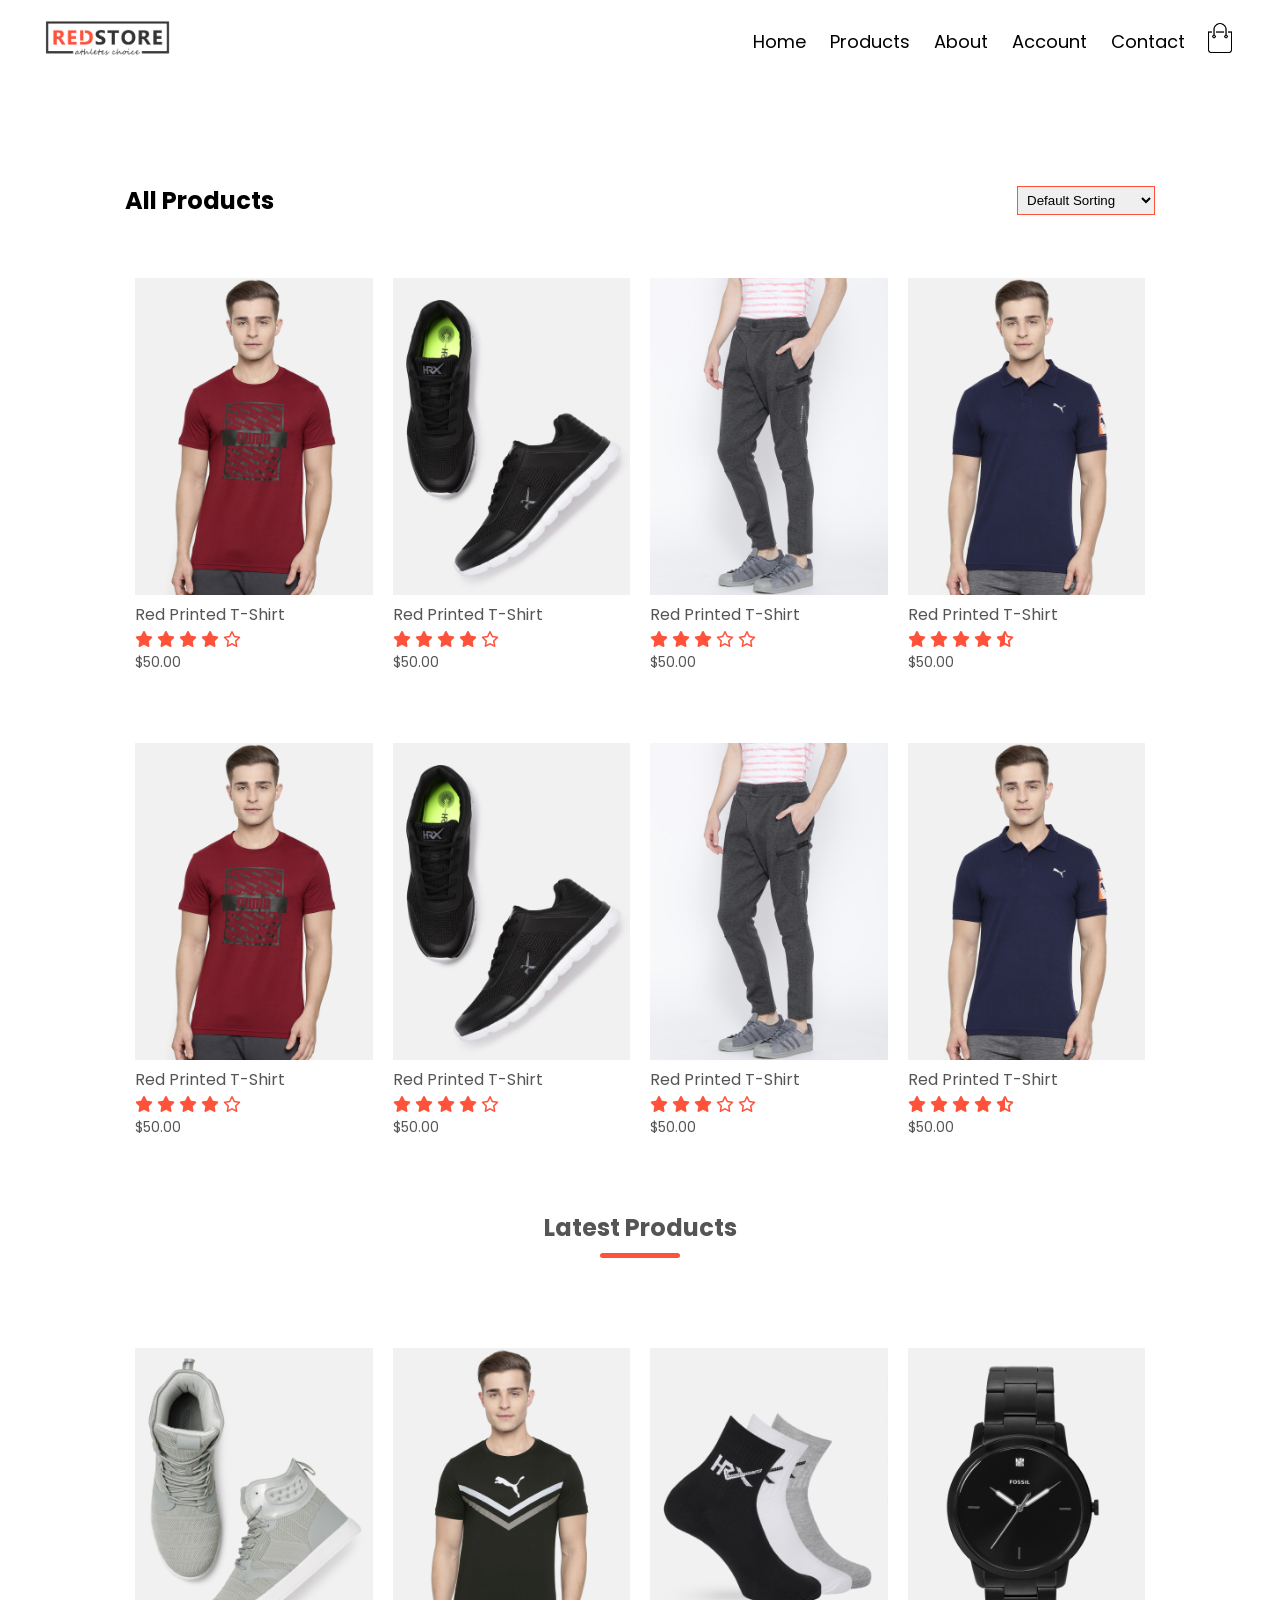
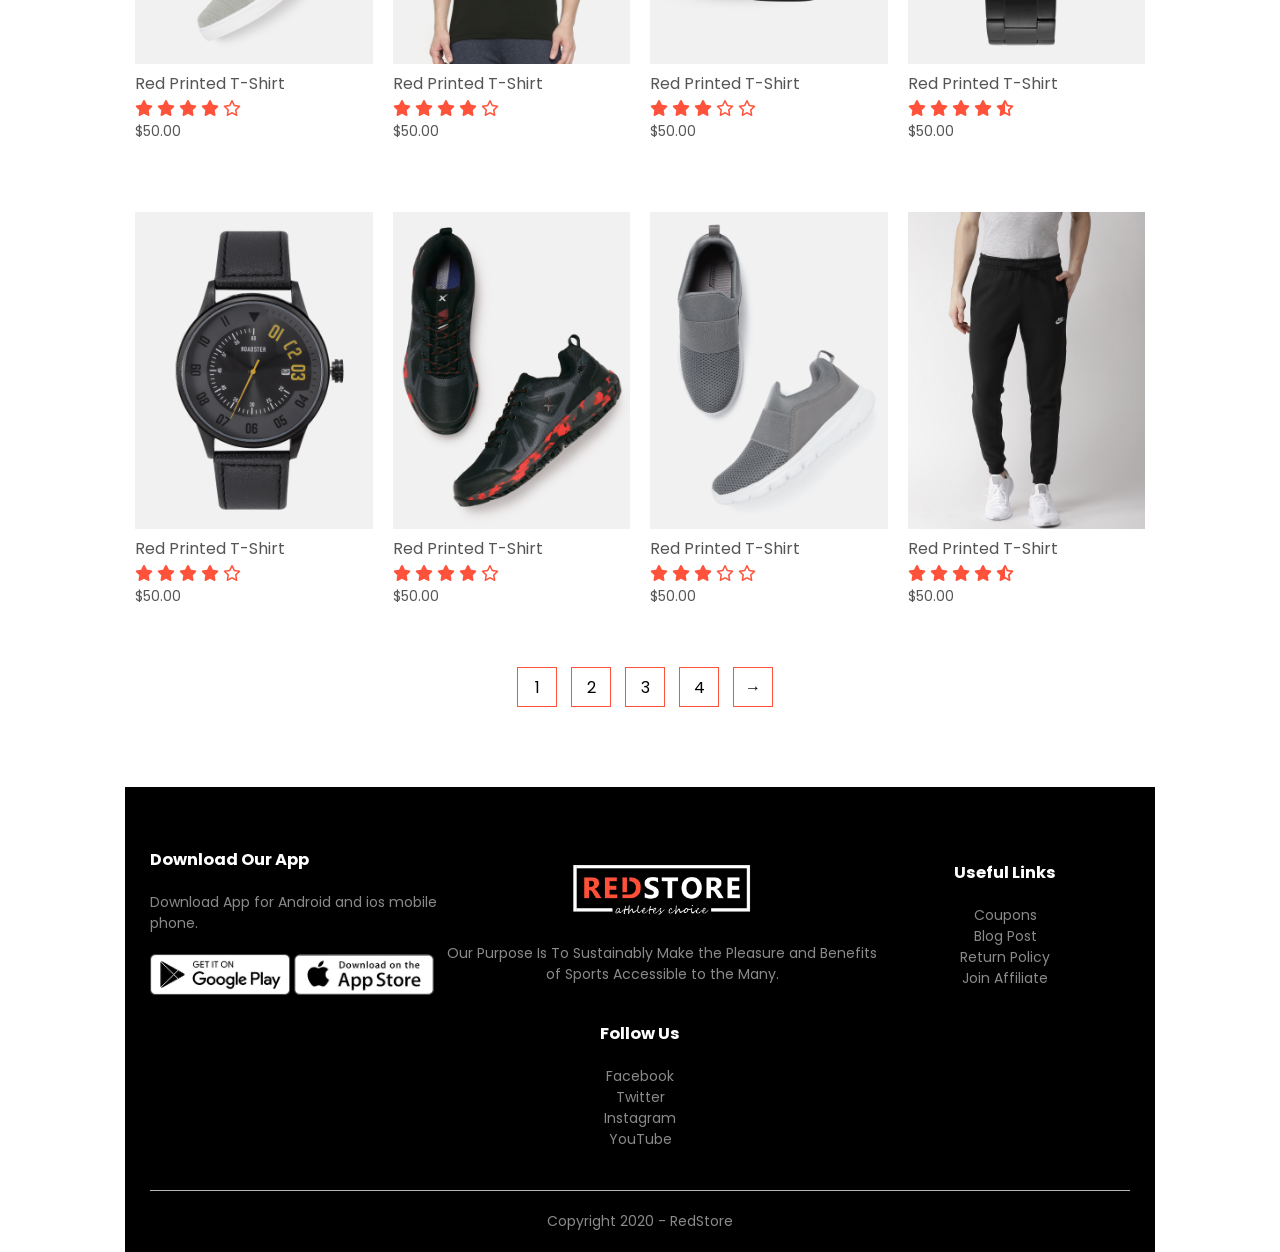
<file: product.html>
<!DOCTYPE html>
<html lang="en">
<head>
    <meta charset="UTF-8">
    <meta name="viewport" content="width=device-width, initial-scale=1.0">
    <title>Products - RedStore </title>
    <link rel="stylesheet" href="style.css">
    <link rel="preconnect" href="https://fonts.googleapis.com">
<link rel="preconnect" href="https://fonts.gstatic.com" crossorigin>
<link href="https://fonts.googleapis.com/css2?family=Poppins:wght@300;400;500;600;700&display=swap" rel="stylesheet">
    <link rel="stylesheet" href="https://cdnjs.cloudflare.com/ajax/libs/font-awesome/6.6.0/css/all.min.css">
</head>
<body>
   
    <div class="container">
      <div class="navbar">
       <div class="logo">
         <a href="index.html">
        <img src="images/logo.png" width="125px">
    </a>
       </div>
       <nav>
            <ul id="MenuItems">
                <li><a href="index.html">Home</a></li>
                <li><a href="product.html">Products</a></li>
                <li><a href="product-details.html">About</a></li>
                <li><a href="account.html">Account</a></li>
                <li><a href="#">Contact</a></li>
            </ul>
        </nav>
        <a href="cart.html">
        <img src="images/cart.png" width="30px" height="30px"></a>
        <img src="images/menu.png" class="menu-icon" 
        onclick="menutoggle()">
    </div>
</div>

        <div class="small-container">
            <div class="row row-2">
                <h2>All Products</h2>
                <select>
                    <option>Default Sorting</option>
                    <option>Sort by Price</option>
                    <option>Sort by Popularity</option>
                    <option>Sort by Rating</option>
                    <option>Sort by Sale</option>
                </select>

            </div>
            <div class="row">
                <div class="col-4">
                    <img src="images/product-1.jpg">
                    <h4>Red Printed T-Shirt</h4>
                    <div class="rating">
                        <i class="fa-solid fa-star"></i>
                        <i class="fa-solid fa-star"></i>
                        <i class="fa-solid fa-star"></i>
                        <i class="fa-solid fa-star"></i>
                        <i class="fa-regular fa-star"></i>
                    </div>
                    <p>$50.00</p>
                </div>
                <div class="col-4">
                    <img src="images/product-2.jpg">
                    <h4>Red Printed T-Shirt</h4>
                    <div class="rating">
                        <i class="fa-solid fa-star"></i>
                        <i class="fa-solid fa-star"></i>
                        <i class="fa-solid fa-star"></i>
                        <i class="fa-solid fa-star"></i>
                        <i class="fa-regular fa-star"></i>
                    </div>
                    <p>$50.00</p>
                </div>
                <div class="col-4">
                    <img src="images/product-3.jpg">
                    <h4>Red Printed T-Shirt</h4>
                    <div class="rating">
                        <i class="fa-solid fa-star"></i>
                        <i class="fa-solid fa-star"></i>
                        <i class="fa-solid fa-star"></i>
                        <i class="fa-regular fa-star"></i>
                        <i class="fa-regular fa-star"></i>
                    </div>
                    <p>$50.00</p>
                </div>
                <div class="col-4">
                    <img src="images/product-4.jpg">
                    <h4>Red Printed T-Shirt</h4>
                    <div class="rating">
                        <i class="fa-solid fa-star"></i>
                        <i class="fa-solid fa-star"></i>
                        <i class="fa-solid fa-star"></i>
                        <i class="fa-solid fa-star"></i>
                        <i class="fa-solid fa-star-half-stroke"></i>
                    </div>
                    <p>$50.00</p>
                </div>
                <div class="row">
                <div class="col-4">
                    <img src="images/product-1.jpg">
                    <h4>Red Printed T-Shirt</h4>
                    <div class="rating">
                        <i class="fa-solid fa-star"></i>
                        <i class="fa-solid fa-star"></i>
                        <i class="fa-solid fa-star"></i>
                        <i class="fa-solid fa-star"></i>
                        <i class="fa-regular fa-star"></i>
                    </div>
                    <p>$50.00</p>
                </div>
                <div class="col-4">
                    <img src="images/product-2.jpg">
                    <h4>Red Printed T-Shirt</h4>
                    <div class="rating">
                        <i class="fa-solid fa-star"></i>
                        <i class="fa-solid fa-star"></i>
                        <i class="fa-solid fa-star"></i>
                        <i class="fa-solid fa-star"></i>
                        <i class="fa-regular fa-star"></i>
                    </div>
                    <p>$50.00</p>
                </div>
                <div class="col-4">
                    <img src="images/product-3.jpg">
                    <h4>Red Printed T-Shirt</h4>
                    <div class="rating">
                        <i class="fa-solid fa-star"></i>
                        <i class="fa-solid fa-star"></i>
                        <i class="fa-solid fa-star"></i>
                        <i class="fa-regular fa-star"></i>
                        <i class="fa-regular fa-star"></i>
                    </div>
                    <p>$50.00</p>
                </div>
                <div class="col-4">
                    <img src="images/product-4.jpg">
                    <h4>Red Printed T-Shirt</h4>
                    <div class="rating">
                        <i class="fa-solid fa-star"></i>
                        <i class="fa-solid fa-star"></i>
                        <i class="fa-solid fa-star"></i>
                        <i class="fa-solid fa-star"></i>
                        <i class="fa-solid fa-star-half-stroke"></i>
                    </div>
                    <p>$50.00</p>
                </div>
            </div>
            <h2 class="title">Latest Products</h2>
            <div class="row">
                <div class="col-4">
                    <img src="images/product-5.jpg">
                    <h4>Red Printed T-Shirt</h4>
                    <div class="rating">
                        <i class="fa-solid fa-star"></i>
                        <i class="fa-solid fa-star"></i>
                        <i class="fa-solid fa-star"></i>
                        <i class="fa-solid fa-star"></i>
                        <i class="fa-regular fa-star"></i>
                    </div>
                    <p>$50.00</p>
                </div>
                <div class="col-4">
                    <img src="images/product-6.jpg">
                    <h4>Red Printed T-Shirt</h4>
                    <div class="rating">
                        <i class="fa-solid fa-star"></i>
                        <i class="fa-solid fa-star"></i>
                        <i class="fa-solid fa-star"></i>
                        <i class="fa-solid fa-star"></i>
                        <i class="fa-regular fa-star"></i>
                    </div>
                    <p>$50.00</p>
                </div>
                <div class="col-4">
                    <img src="images/product-7.jpg">
                    <h4>Red Printed T-Shirt</h4>
                    <div class="rating">
                        <i class="fa-solid fa-star"></i>
                        <i class="fa-solid fa-star"></i>
                        <i class="fa-solid fa-star"></i>
                        <i class="fa-regular fa-star"></i>
                        <i class="fa-regular fa-star"></i>
                    </div>
                    <p>$50.00</p>
                </div>
                <div class="col-4">
                    <img src="images/product-8.jpg">
                    <h4>Red Printed T-Shirt</h4>
                    <div class="rating">
                        <i class="fa-solid fa-star"></i>
                        <i class="fa-solid fa-star"></i>
                        <i class="fa-solid fa-star"></i>
                        <i class="fa-solid fa-star"></i>
                        <i class="fa-solid fa-star-half-stroke"></i>
                    </div>
                    <p>$50.00</p>
                </div>
                </div>
                <div class="row">
                <div class="col-4">
                    <img src="images/product-9.jpg">
                    <h4>Red Printed T-Shirt</h4>
                    <div class="rating">
                        <i class="fa-solid fa-star"></i>
                        <i class="fa-solid fa-star"></i>
                        <i class="fa-solid fa-star"></i>
                        <i class="fa-solid fa-star"></i>
                        <i class="fa-regular fa-star"></i>
                    </div>
                    <p>$50.00</p>
                </div>
                <div class="col-4">
                    <img src="images/product-10.jpg">
                    <h4>Red Printed T-Shirt</h4>
                    <div class="rating">
                        <i class="fa-solid fa-star"></i>
                        <i class="fa-solid fa-star"></i>
                        <i class="fa-solid fa-star"></i>
                        <i class="fa-solid fa-star"></i>
                        <i class="fa-regular fa-star"></i>
                    </div>
                    <p>$50.00</p>
                </div>
                <div class="col-4">
                    <img src="images/product-11.jpg">
                    <h4>Red Printed T-Shirt</h4>
                    <div class="rating">
                        <i class="fa-solid fa-star"></i>
                        <i class="fa-solid fa-star"></i>
                        <i class="fa-solid fa-star"></i>
                        <i class="fa-regular fa-star"></i>
                        <i class="fa-regular fa-star"></i>
                    </div>
                    <p>$50.00</p>
                </div>
                <div class="col-4">
                    <img src="images/product-12.jpg">
                    <h4>Red Printed T-Shirt</h4>
                    <div class="rating">
                        <i class="fa-solid fa-star"></i>
                        <i class="fa-solid fa-star"></i>
                        <i class="fa-solid fa-star"></i>
                        <i class="fa-solid fa-star"></i>
                        <i class="fa-solid fa-star-half-stroke"></i>
                    </div>
                    <p>$50.00</p>
                </div>
                
            </div>
            <div class="page-btn">
                <span>1</span>
                <span>2</span>
                <span>3</span>
                <span>4</span>
                <span>&#8594;</span>
            </div>
            </div>

 
                <!-- -----footer------ -->
                <div class="footer">
                    <div class="container">
                        <div class="row">
                            <div class="footer-col-1">
                                <h3>Download Our App</h3>
                                <p>Download App for Android and ios mobile phone.</p>
                                <div class="app-logo">
                                    <img src="images/play-store.png" >
                                    <img src="images/app-store.png" >
                                </div>
                            </div>
                             <div class="footer-col-2">
                                <img src="images/logo-white.png" >
                                <p>Our Purpose Is To Sustainably Make the Pleasure and Benefits of Sports Accessible to the Many.</p>
                            </div>
                             <div class="footer-col-3">
                                <h3>Useful Links</h3>
                                <ul>
                                    <li>Coupons</li>
                                    <li>Blog Post</li>
                                    <li>Return Policy</li>
                                    <li>Join Affiliate</li>
                                </ul>
                            </div>
                             <div class="footer-col-4">
                                <h3>Follow Us</h3>
                                <ul>
                                    <li>Facebook</li>
                                    <li>Twitter</li>
                                    <li>Instagram</li>
                                    <li>YouTube</li>
                                </ul>
                            </div>
                        </div>  
                        <hr>
                        <p class="copyright">Copyright 2020 - RedStore</p>

                    </div>
                    </div>

                    <!-- ------js for toggle menu------- -->
                    <script>
                        var MenuItems = document.getElementById("MenuItems");
                        MenuItems.style.maxHeight = "0px";
                        function menutoggle(){
                            if(MenuItems.style.maxHeight == "0px"){
                                MenuItems.style.maxHeight = "200px";
                            }
                            else{
                                MenuItems.style.maxHeight = "0px";
                            }
                        }
                    </script>
</body>
</html>
</file>
<file: style.css>
*{
    margin: 0;
    padding: 0;
    box-sizing: border-box;
}

body{
    font-family: 'Poppins', sans-serif;
}
.navbar{
    display: flex;
    align-items: center;
    justify-content: space-between;
    padding: 20px;
}
nav{
    flex: 1;
    text-align: right;
}
nav ul{
    display: inline-block;
    list-style-type: none;
}
nav ul li{
    display: inline-block;
    margin-right: 20px;
}
a{
    text-decoration: none;
    color: black;
    font-size: 18px;
}
p{
    color: #555;
}
.container{
    max-width: 1300px;
    margin:  auto;
    padding-left: 25px;
    padding-right: 25px;
}
.row{
    display: flex;
    align-items: center;
    flex-wrap: wrap;
    justify-content: space-around;
}
.col-2{
    flex-basis: 50%;
    min-width: 300px;
}
.col-2 img{
    max-width: 100%;
    padding: 50px 0;
}
.col-2 h1{
    font-size: 50px;
    line-height: 60px;
    margin: 25px 0;

}
.btn{
    display: inline-block;
    background: #ff523b;
    color: #fff;
    padding: 10px 30px;
    margin: 30px 0;
    border-radius: 30px;
    transition: background 0.5s;
}
.btn:hover{
    background: #563434;
   
}
.header{
    background: radial-gradient(#fff,#ffd6d6);

}
.header .row{
    margin-top: 70px 0;
}
.categories{
    margin: 70px 0;
}
.col-3{
    flex-basis: 30%;
    min-width: 250px;
    margin-bottom: 30px;
}
.col-3 img{
    width: 100%;
}
.small-container{
    max-width: 1080px;
    margin: auto;
    padding-left: 25px;
    padding-right: 25px;
}
.col-4{
    flex-basis: 25%;
    padding: 10px;
    min-width: 200px;
    margin-bottom: 50px;
    transition: transform 0.5s;
}
.col-4 img{
    width: 100%;
}
.title{
    text-align: center;
    margin: 0 auto 80px;
    position: relative;
    line-height: 60px;
    color: #555;
}
.title::after{
    content: '';
    position: absolute;
    width: 80px;
    height: 5px;
    background: #ff523b;
    left: 50%;
    transform: translateX(-50%);
    bottom: 0px;
    border-radius: 5px;
}
.rating .fa-solid,
.rating .fa-regular{
    color: #ff523b;
}
h4{
    color: #555;
    font-weight: normal;
}
.col-4 p{
    font-size: 14px;
    
}
.col-4:hover{
    transform: translateY(-5px);
}
/* offer */

.offer{
    background: radial-gradient(#fff,#ffd6d6);
    margin-top: 80px;
    padding: 30px 0;
} 
.col-2.offer img{
    padding: 50px;
}
small{
    color: #555;
}
/* testimonial */
.testimonial{
    padding-top: 100px;

}
.testimonial .col-3{
    text-align: center;
    padding: 40px 20px;
    box-shadow: 0 0 20px 0px rgba(0,0,0,0.1);
    cursor: pointer;
    transition: transform 0.5s;
}
.testimonial .col-3 img{
    width: 50px;
    margin-bottom: 20px;
    border-radius: 50%;
}
.testimonial .col-3:hover{
    transform: translateY(-10px);
}
.fa-quote-left{
    color: #ff523b;
    font-size: 34px;
    
}
.col-3 p{
    color: #777;
    font-size: 12px;
    margin: 12px 0;

}
.testimonial .col-3 h3{
    font-weight: 600;
    color: #555;
    font-size: 16px;
}
/* ---------brands---------- */
.brands{
    margin: 100px auto;
}
.col-5{
    width: 160px;
}
.col-5 img{
    max-width: 100%;
    filter: grayscale(100%);
    cursor: pointer;    
}
.col-5 img:hover{
    filter: grayscale(0);
}
/* ----------footer---------- */
.footer{
    background: #000;
    color: #8a8a8a;
    font-size: 14px;
    padding: 60px 0 20px;
}
.footer p{
    color: #8a8a8a;
}
.footer h3{
    color: #fff;
    margin-bottom: 20px;
}
.footer-col-1,
.footer-col-2,
.footer-col-3,
.footer-col-4{
    min-width: 250px;
    margin-bottom: 20px;
}
.footer-col-1{
    flex-basis: 30%;
}
.footer-col-2{
    flex: 1;
    text-align: center;
}
.footer-col-2 img{
    width: 180px;
    margin-bottom: 20px;
}
.footer-col-3,
.footer-col-4{
    flex-basis: 12%;
    text-align: center;
}
ul{
    list-style-type: none;
}
.app-logo {
    margin-top: 20px;
}
.app-logo img{
    width: 140px;
    
}
.footer hr{
    border: none;
    margin: 20px 0;
    background: #b5b5b5;
    height: 1px;
}
.copyright{
    text-align: center;
    
}
.menu-icon{
    width: 28px;
    margin-left: 20px;
    display: none;
}

.row-2{
    justify-content: space-between;
    margin: 100px auto 50px;
}
select{
    padding: 5px;
    border: 1px solid #ff523b;
    
}
select:focus{
    outline: none;
    
}
.page-btn{
    margin: 0 auto 80px;
}
.page-btn span{
    display: inline-block;
    border: 1px solid #ff523b;
    margin-left: 10px;
    width: 40px;
    height: 40px;
    text-align: center;
    line-height: 40px;
    cursor: pointer;
}
.page-btn span:hover{
    background: #ff523b;
    color: #fff;
}


/* ------------------- media query for mobile devices -----------  */
@media only screen and (max-width: 800px){

    nav ul{
        position: absolute;
        left: 0;
        width: 100%;
        top: 70px;
        background: #333;
        overflow: hidden;
        transition: max-height 0.5s;
    }
    nav ul li{
        display: block;
        margin-right: 50px;
        margin-top: 10px;
        margin-bottom: 10px;
    }
    nav ul li a{
        color: #fff;
    }
    .menu-icon{
        display: block;
        cursor: pointer;
    }

}
/* --------media query for less than 600 screen size------ */
@media only screen and (max-width: 600px){
    .row{
        text-align: center;
    }
    .col-2,
    .col-3,
    .col-4{
        flex-basis: 100%;
    }
    .single-product .row{
        text-align: left;
    }
    .single-product .col-2{
        padding: 20px 0;
    }
    .single-product h1{
        font-size: 26px;
        line-height: 32px;
    }
    .cart-info p{
        display: none;
    }
}
/* -------single line product---------- */

.single-product{
    margin-top: 80px;
}
.single-product .col-2 img{
    padding: 0;
}
.single-product .col-2{
    padding: 20px;
}
.single-product h4{
    margin: 20px 0;
    font-size: 22px;
    font-weight: bold;

}
.single-product select{
    display: block;
    padding: 10px;
    margin-top: 20px;

}
.single-product input{
    width: 50px;
    height: 40px;
    padding-left: 10px;
    font-size: 20px;
    margin-right: 10px;
    border: 1px solid #ff523b;
}
input:focus{
    outline: none;
}
.single-product .fa{
    color: #ff523b;
    margin-left: 10px;
}
.small-img-col{
    flex-basis: 24%;
    cursor: pointer;
}
/* -- ---------cart items details-------- -- */

.cart-page{
    margin: 80px auto;
}
table{
    width: 100%;
    border-collapse: collapse;
}
.cart-info{
    display: flex;
    flex-wrap: wrap;
}
th{
    text-align: left;
    padding: 5px;
    color: #fff;
    background: #ff523b;
    font-weight: normal;
}
td{
    padding: 10px 5px;
}
td input{
    width: 40px;
    height: 30px;
    padding: 5px;
}
td a{
    color: #ff523b;
    font-size: 12px;
}
td img{
    width: 80px;
    height: 80px;
    margin-right: 10px;

}
.total-price{
    display: flex;
    justify-content: flex-end;
}
.total-price table{
    border-top: 3px;
    width: 100%;
    max-width: 400px;
}
td:last-child{
    text-align: right;
}
th:last-child{
    text-align: right;
}
/* -----account page------ */

.account-page{
    padding: 50px 0;
    background: radial-gradient(#fff,#ffd6d6);
}
.form-container{
    background: #fff;
    width: 300px;
    height:400px;
    position: relative;
    text-align: center;
    padding:20px 0;
    margin: auto;
    box-shadow: 0 0 20px 0px rgba(0,0,0,0.1);
    overflow: hidden;
}
.form-container span{
    font-weight: bold;
    padding: 0 10px;
    color: #555;
    cursor: pointer;
    width: 100px;
    display: inline-block;

}

.form-btn{
    display: inline-block;

}
.form-container form{
    max-width: 300px;
    padding: 0 20px;
    position: absolute;
    top: 130px;
    transition: transform 1s;
}
form input{
    width: 100%;
    height: 30px;
    margin: 10px 0;
    padding: 0 10px;
    border: 1px solid #ccc;
}
form .btn{
    width: 100%;
    border: none;
    cursor: pointer;
    margin: 10px 0;
}

form .btn:focus {
    outline: none;
}
#LoginForm{
    left: -300px;
}
#RegForm{
    left: 0;
}
form a{
    font-size: 12px;
}
#Indicator{
    width: 100px;
    border: none;
    background: #ff523b;
    height: 3px;
    margin-top: 8px;
    transform: translateX(100px);
    transition: transform 1s;
}
</file>
